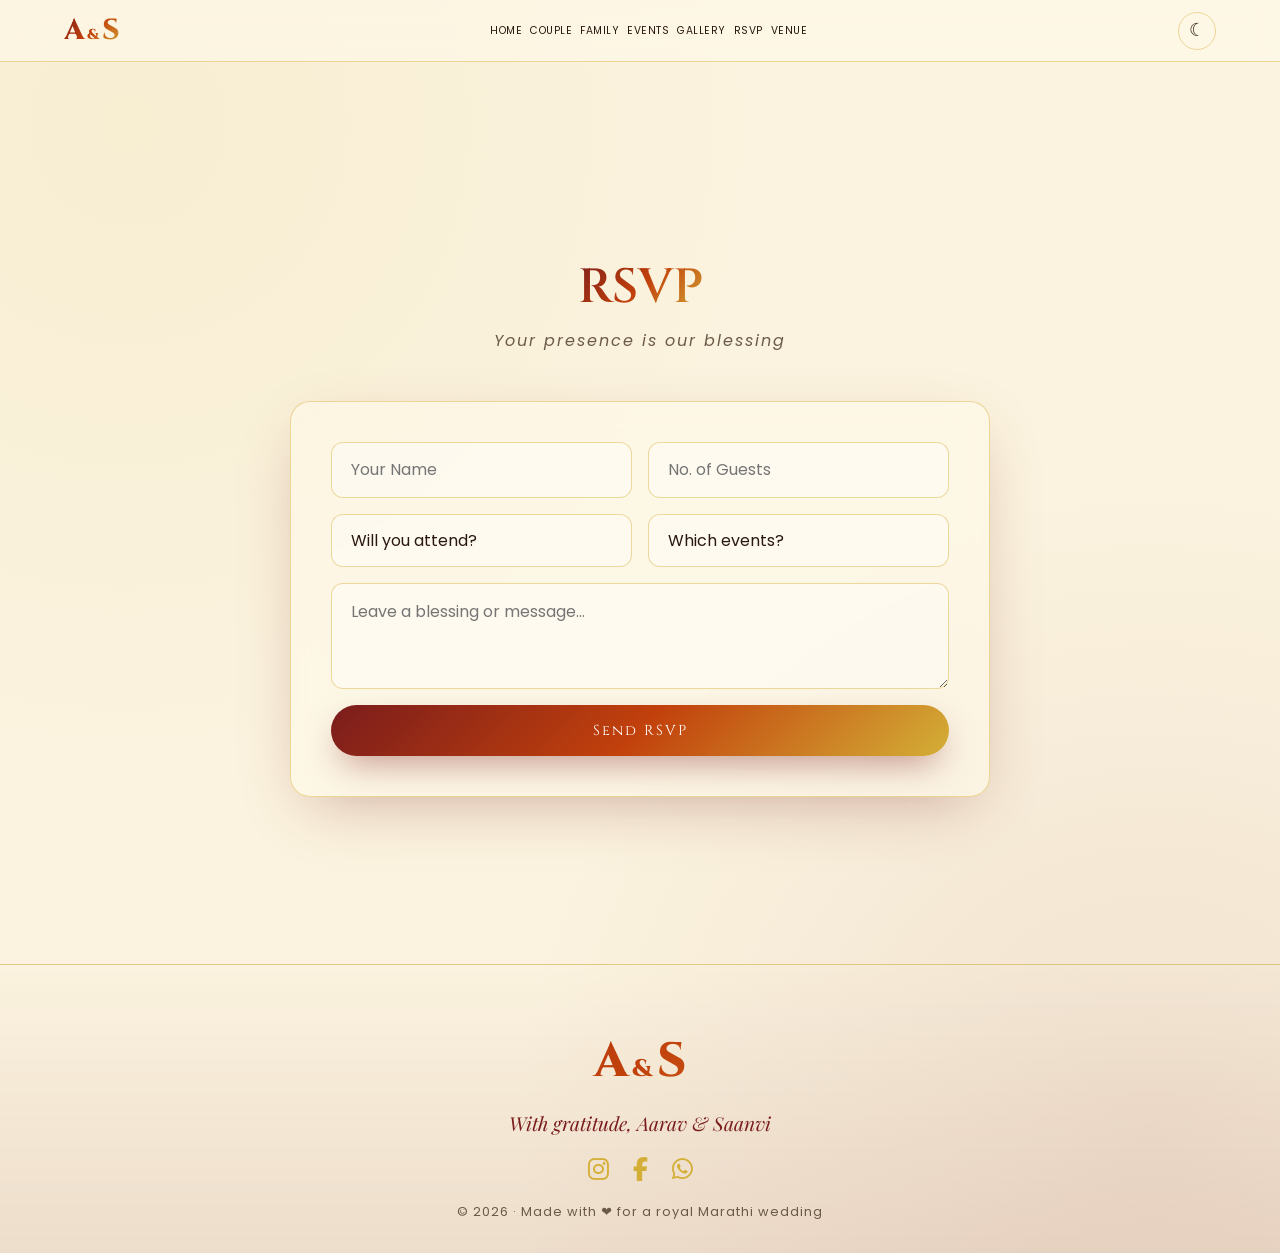
<file: rsvp.html>
<!DOCTYPE html>
<html lang="mr">
<head>
<meta charset="UTF-8" />
<meta name="viewport" content="width=device-width, initial-scale=1.0" />
<meta name="description" content="Aarav & Saanvi — RSVP for our Royal Marathi Wedding." />
<title>RSVP · Aarav & Saanvi Wedding</title>
<link rel="preconnect" href="https://fonts.googleapis.com">
<link rel="preconnect" href="https://fonts.gstatic.com" crossorigin>
<link href="https://fonts.googleapis.com/css2?family=Cinzel:wght@400;600;800&family=Playfair+Display:ital,wght@0,400;0,600;1,400&family=Poppins:wght@300;400;500;600&family=Tiro+Devanagari+Marathi&family=Yatra+One&display=swap" rel="stylesheet">
<link rel="stylesheet" href="https://unpkg.com/aos@2.3.4/dist/aos.css" />
<link rel="stylesheet" href="https://cdnjs.cloudflare.com/ajax/libs/font-awesome/6.4.0/css/all.min.css" />
<link rel="stylesheet" href="style.css" /> <!-- Main global styles -->
<link rel="stylesheet" href="rsvp.css" /> <!-- RSVP specific styles -->
</head>
<body>

<!-- =========== NAV =========== -->
<header class="nav" id="nav">
  <a href="index.html" class="nav-logo">
    <span class="monogram">A<small>&amp;</small>S</span>
  </a>
  <nav class="nav-links" id="navLinks">
    <a href="index.html#hero">Home</a>
    <a href="index.html#couple">Couple</a>
    <a href="index.html#family">Family</a>
    <a href="index.html#events">Events</a>
    <a href="index.html#gallery">Gallery</a>
    <a href="rsvp.html">RSVP</a>
    <a href="index.html#venue">Venue</a>
  </nav>
  <div class="nav-actions">
    <button class="icon-btn" id="themeToggle" title="Toggle theme">☾</button>
    <button class="hamburger" id="hamburger" aria-label="Menu"><span></span><span></span><span></span></button>
  </div>
</header>

<!-- =========== RSVP =========== -->
<section id="rsvp" class="section rsvp-page-section">
  <div class="ornament-sep" data-aos="fade-up"></div>
  <h2 class="section-title" data-aos="fade-up">RSVP</h2>
  <p class="section-sub" data-aos="fade-up">Your presence is our blessing</p>
  <form class="rsvp-form glass" id="rsvpForm" data-aos="fade-up">
    <div class="row">
      <input required name="name" placeholder="Your Name" />
      <input required type="number" min="1" max="20" name="guests" placeholder="No. of Guests" />
    </div>
    <div class="row">
      <select name="attending" required>
        <option value="">Will you attend?</option>
        <option>Joyfully accepts</option>
        <option>Regretfully declines</option>
      </select>
      <select name="event">
        <option value="">Which events?</option>
        <option>All ceremonies</option>
        <option>Wedding only</option>
        <option>Reception only</option>
      </select>
    </div>
    <textarea name="message" rows="3" placeholder="Leave a blessing or message..."></textarea>
    <button class="btn-royal shimmer" type="submit">Send RSVP</button>
    <p class="rsvp-thanks" id="rsvpThanks" hidden>🌸 Thank you! Your blessings are received.</p>
  </form>
</section>

<!-- =========== FOOTER =========== -->
<footer class="footer">
  <div class="footer-monogram">A<small>&amp;</small>S</div>
  <p class="footer-thanks">With gratitude, Aarav &amp; Saanvi</p>
  <div class="footer-socials">
    <a href="#" aria-label="Instagram"><i class="fa-brands fa-instagram"></i></a>
    <a href="#" aria-label="Facebook"><i class="fa-brands fa-facebook-f"></i></a>
    <a href="#" aria-label="WhatsApp"><i class="fa-brands fa-whatsapp"></i></a>
  </div>
  <p class="copyright">© 2026 · Made with ❤ for a royal Marathi wedding</p>
</footer>

<script src="https://unpkg.com/aos@2.3.4/dist/aos.js"></script>
<script src="script.js"></script> <!-- Main script -->
</body>
</html>
</file>
<file: style.css>
/* =====================================================
   Royal Marathi Wedding Invitation — Stylesheet
   Palette: Maroon · Saffron · Cream · Gold · Ink
   ===================================================== */

:root {
  --maroon: #7a1c1c;
  --maroon-deep: #4d0f0f;
  --saffron: #c2410c;
  --gold: #d4af37;
  --gold-soft: #e8c66a;
  --cream: #f5e6c8;
  --cream-soft: #fbf3df;
  --ink: #1b1410;
  --bg: #fbf3df;
  --fg: #2a1810;
  --muted: #6b5a48;
  --glass: rgba(255, 250, 235, 0.55);
  --glass-border: rgba(212, 175, 55, 0.45);
  --shadow-gold: 0 20px 60px -20px rgba(122, 28, 28, 0.35);
  --grad-royal: linear-gradient(135deg, #7a1c1c 0%, #c2410c 50%, #d4af37 100%);
  --grad-gold: linear-gradient(135deg, #d4af37, #f5e6c8, #d4af37);

  --f-display: "Cinzel", "Playfair Display", serif;
  --f-body: "Poppins", system-ui, sans-serif;
  --f-marathi: "Tiro Devanagari Marathi", "Yatra One", serif;
  --f-yatra: "Yatra One", serif;
}

[data-theme="dark"] {
  --bg: #14080a;
  --fg: #f5e6c8;
  --muted: #c9b48a;
  --cream: #2a1a14;
  --cream-soft: #1d1109;
  --glass: rgba(40, 20, 15, 0.55);
  --glass-border: rgba(212, 175, 55, 0.35);
}

* { box-sizing: border-box; margin: 0; padding: 0; }

html { scroll-behavior: smooth; overflow-x: hidden; width: 100%; }

body {
  font-family: var(--f-body);
  background: var(--bg);
  color: var(--fg);
  overflow-x: hidden;
  cursor: none;
  background-image:
    radial-gradient(circle at 10% 10%, rgba(212,175,55,.08), transparent 40%),
    radial-gradient(circle at 90% 90%, rgba(122,28,28,.08), transparent 40%);
}

a { color: inherit; text-decoration: none; }
img { max-width: 100%; display: block; }

/* ========= LOADER ========= */
.loader {
  position: fixed; inset: 0; z-index: 9999;
  background: radial-gradient(circle, var(--maroon-deep), #000);
  display: grid; place-items: center;
  transition: opacity .8s ease, visibility .8s ease;
}
.loader.hide { opacity: 0; visibility: hidden; }
.loader-mandala {
  width: 120px; height: 120px;
  border-radius: 50%;
  border: 3px dashed var(--gold);
  border-top-color: var(--cream);
  animation: spin 3s linear infinite;
  box-shadow: 0 0 60px rgba(212,175,55,.6);
}
.loader-text {
  position: absolute; bottom: 30%;
  color: var(--gold); font-family: var(--f-marathi); font-size: 1.2rem;
  letter-spacing: 2px;
}
@keyframes spin { to { transform: rotate(360deg); } }

/* ========= CURSOR ========= */
.cursor-dot, .cursor-ring {
  position: fixed; pointer-events: none; z-index: 9998;
  border-radius: 50%; transform: translate(-50%, -50%);
  transition: transform .15s ease;
}
.cursor-dot { width: 6px; height: 6px; background: var(--gold); }
.cursor-ring { width: 32px; height: 32px; border: 1.5px solid var(--gold); transition: transform .25s ease, width .25s, height .25s; }
.cursor-ring.grow { width: 60px; height: 60px; background: rgba(212,175,55,.15); }
@media (max-width: 900px) { .cursor-dot, .cursor-ring { display: none; } body { cursor: auto; } }

/* ========= SCROLL PROGRESS ========= */
.scroll-progress {
  position: fixed; top: 0; left: 0; height: 3px; width: 0;
  background: var(--grad-gold); z-index: 9000;
  box-shadow: 0 0 10px var(--gold);
}

/* ========= PARTICLES & PETALS ========= */
#particles { position: fixed; inset: 0; z-index: -1; pointer-events: none; }
.petals { position: fixed; inset: 0; pointer-events: none; z-index: 1; overflow: hidden; }
.petal {
  position: absolute; top: -20px;
  width: 14px; height: 14px;
  background: radial-gradient(circle at 30% 30%, #ffb88c, #c2410c 60%, #7a1c1c);
  border-radius: 50% 0 50% 0;
  opacity: .75;
  animation: petalFall linear infinite;
}
@keyframes petalFall {
  0% { transform: translateY(-20px) rotate(0); opacity: 0; }
  10% { opacity: .8; }
  100% { transform: translateY(110vh) rotate(720deg); opacity: 0; }
}

/* ========= NAV ========= */
.nav {
  position: fixed; top: 0; left: 0; right: 0; z-index: 100;
  display: flex; align-items: center; justify-content: space-between;
  padding: 0.7rem 5%;
  padding-top: calc(0.7rem + env(safe-area-inset-top, 0px));
  backdrop-filter: blur(14px);
  background: var(--glass);
  border-bottom: 1px solid var(--glass-border);
  transition: padding .3s ease, background .3s ease;
}
.nav.scrolled { padding-top: calc(0.4rem + env(safe-area-inset-top, 0px)); padding-bottom: 0.4rem; box-shadow: 0 10px 30px -15px rgba(0,0,0,.25); }
.monogram {
  font-family: var(--f-display); font-size: 1.8rem; font-weight: 800;
  background: var(--grad-royal); -webkit-background-clip: text; background-clip: text; color: transparent;
}
.monogram small { font-size: .9rem; padding: 0 .15rem; }
.nav-links { display: flex; gap: 0.5rem; }
.nav-links a {
  font-size: 0.65rem; letter-spacing: 0.5px; text-transform: uppercase;
  position: relative; padding: .25rem 0;
}
.nav-links a::after {
  content: ""; position: absolute; left: 0; bottom: -4px; width: 0; height: 1px;
  background: var(--grad-gold); transition: width .3s ease;
}
.nav-links a:hover::after { width: 100%; }
.nav-actions { display: flex; gap: .5rem; align-items: center; }
.icon-btn {
  width: 38px; height: 38px; border-radius: 50%;
  border: 1px solid var(--glass-border); background: transparent;
  color: var(--fg); font-size: 1.1rem; cursor: none;
  transition: all .3s ease;
}
.icon-btn:hover { background: var(--gold); color: var(--ink); transform: rotate(15deg); }
.hamburger { display: none; width: 38px; height: 38px; background: transparent; border: none; flex-direction: column; gap: 5px; justify-content: center; align-items: center; cursor: pointer; }
.hamburger span { display: block; width: 22px; height: 2px; background: var(--fg); transition: .3s; }
.hamburger.open span:nth-child(1) { transform: rotate(45deg) translate(5px, 5px); }
.hamburger.open span:nth-child(2) { opacity: 0; }
.hamburger.open span:nth-child(3) { transform: rotate(-45deg) translate(5px, -5px); }

@media (max-width: 900px) {
  .hamburger { display: flex; }
  .nav-links {
    position: fixed; top: 0; left: 0; right: 0; bottom: 0;
    height: 100vh; height: calc(var(--vh, 1vh) * 100);
    flex-direction: column; justify-content: center; align-items: center;
    padding: 2rem; gap: 2rem;
    background: var(--glass); backdrop-filter: blur(20px);
    transform: translateX(100%); 
    visibility: hidden;
    pointer-events: none;
    transition: transform .4s cubic-bezier(0.4, 0, 0.2, 1), visibility .4s;
    z-index: -1;
  }
  .nav-links.open { transform: translateX(0); visibility: visible; pointer-events: auto; }
  .nav-links a { font-size: 1rem; }
}

/* ========= HERO ========= */
.hero {
  height: 100vh; height: calc(var(--vh, 1vh) * 100);
  position: relative;
  display: grid; place-items: center;
  text-align: center; padding: 0 1.5rem;
  background:
    radial-gradient(ellipse at top, rgba(212,175,55,.15), transparent 60%),
    radial-gradient(ellipse at bottom, rgba(122,28,28,.2), transparent 60%);
  overflow: hidden;
}
.hero-ornament {
  position: absolute; left: 50%; transform: translateX(-50%);
  width: min(420px, 80%); height: 60px;
  background: url("data:image/svg+xml;utf8,<svg xmlns='http://www.w3.org/2000/svg' viewBox='0 0 400 60'><path d='M0 30 L150 30 M250 30 L400 30' stroke='%23d4af37' stroke-width='1.5'/><circle cx='200' cy='30' r='12' fill='none' stroke='%23d4af37' stroke-width='1.5'/><circle cx='200' cy='30' r='4' fill='%23d4af37'/><path d='M180 30 Q200 10 220 30 Q200 50 180 30' fill='none' stroke='%23d4af37' stroke-width='1'/></svg>") no-repeat center/contain;
  opacity: .9;
}
.hero-ornament.top { top: 5rem; }
.hero-ornament.bottom { bottom: 2rem; transform: translateX(-50%) rotate(180deg); }

.hero-krishna {
  position: absolute;
  inset: 0;
  width: 100%;
  height: 100%;
  z-index: 0;
  pointer-events: none;
  opacity: 0.3;
  filter: brightness(90%);
  object-fit: cover;
  object-position: center;
  display: block !important;
  transition: opacity 0.5s ease;
}

[data-theme="dark"] .hero-krishna {
  opacity: 0.2;
  filter: sepia(100%) saturate(200%) brightness(120%) invert(10%);
}

@media (max-width: 768px) {
  .hero-krishna { 
    opacity: 0.2;
  }
}

.hero-inner { max-width: 900px; position: relative; z-index: 5; }
.hero-shlok {
  font-family: var(--f-marathi); color: var(--gold);
  font-size: 1.1rem; letter-spacing: 3px; margin-bottom: 1rem;
  text-shadow: 0 2px 10px rgba(0,0,0,0.1);
}
.hero-names {
  font-family: var(--f-display); font-weight: 800;
  font-size: clamp(2.2rem, 9vw, 7rem); line-height: 1.1;
  display: flex; align-items: center; justify-content: center; gap: 0.5rem 1rem; flex-wrap: wrap;
}
.hero-names .name {
  background: var(--grad-royal); -webkit-background-clip: text; background-clip: text; color: transparent;
  filter: drop-shadow(0 10px 20px rgba(0,0,0,0.15));
}
.hero-names .amp {
  font-family: "Playfair Display", serif; font-style: italic;
  color: var(--gold); font-size: .7em; font-weight: 400;
}
.hero-marathi {
  font-family: var(--f-marathi); font-size: 1.5rem;
  color: var(--maroon); margin: 1.5rem 0;
  text-shadow: 0 2px 10px rgba(0,0,0,0.05);
}
[data-theme="dark"] .hero-marathi { color: var(--gold-soft); }
.hero-date {
  display: inline-flex; gap: 0.8rem; align-items: center;
  padding: 0.8rem 2.2rem; border: 2px solid var(--gold);
  border-radius: 999px; backdrop-filter: blur(10px);
  background: rgba(255, 250, 235, 0.9); margin-bottom: 2.5rem;
  font-family: var(--f-display); letter-spacing: 2px; font-size: 1.05rem;
  font-weight: 700; color: var(--maroon);
  flex-wrap: wrap; justify-content: center;
  box-shadow: 0 10px 40px rgba(122, 28, 28, 0.2);
}
[data-theme="dark"] .hero-date { background: rgba(42, 26, 20, 0.9); color: var(--gold-soft); }
.hero-date .dot { width: 4px; height: 4px; background: var(--gold); border-radius: 50%; }
@media (max-width: 480px) {
  .hero-names { gap: 0.2rem 1rem; }
  .hero-date { font-size: 0.85rem; padding: 0.6rem 1.4rem; gap: 0.6rem; }
  .hero-marathi { font-size: 1.2rem; }
}

/* Diya */
.diya {
  position: absolute; bottom: 8rem; left: 5%;
  width: 30px; height: 15px;
  background: var(--maroon-deep); border-radius: 0 0 15px 15px;
}
.diya.right { left: auto; right: 5%; }
.flame {
  position: absolute; top: -20px; left: 50%; transform: translateX(-50%);
  width: 12px; height: 22px;
  background: radial-gradient(ellipse at center bottom, #fff5b0, #ffb33a 50%, #ff5722 100%);
  border-radius: 50% 50% 30% 30% / 60% 60% 40% 40%;
  filter: drop-shadow(0 0 12px rgba(255,180,60,.9));
  animation: flicker 1.4s ease-in-out infinite alternate;
  transform-origin: bottom;
}
@keyframes flicker {
  0% { transform: translateX(-50%) scale(1) rotate(-2deg); }
  50% { transform: translateX(-50%) scale(1.1, .95) rotate(2deg); }
  100% { transform: translateX(-50%) scale(.95, 1.05) rotate(-1deg); }
}

/* ========= SECTIONS ========= */
.section {
  padding: clamp(3rem, 10vh, 6rem) 1.5rem;
  max-width: 1200px; margin: 0 auto;
  position: relative;
  overflow-x: hidden;
}
@media (max-width: 768px) {
  .section { padding: 4rem 1rem; }
}

.section-title {
  font-family: var(--f-display); font-weight: 600;
  font-size: clamp(2rem, 4vw, 3rem); text-align: center;
  background: var(--grad-royal); -webkit-background-clip: text; background-clip: text; color: transparent;
  margin-bottom: .5rem;
}
.section-sub {
  text-align: center; color: var(--muted); font-style: italic;
  margin-bottom: 3rem; letter-spacing: 2px;
}
.ornament-sep {
  height: 40px; margin: 0 auto 3rem; max-width: 300px;
  background: url("data:image/svg+xml;utf8,<svg xmlns='http://www.w3.org/2000/svg' viewBox='0 0 300 40'><path d='M0 20 L120 20 M180 20 L300 20' stroke='%23d4af37' stroke-width='1'/><path d='M150 5 L160 20 L150 35 L140 20 Z' fill='%23d4af37'/><circle cx='130' cy='20' r='2' fill='%23d4af37'/><circle cx='170' cy='20' r='2' fill='%23d4af37'/></svg>") no-repeat center/contain;
}

/* Royal Ornament Separator */
.ornament-sep-royal {
  height: 60px; margin: 0 auto 3rem; max-width: 400px;
  background: url("data:image/svg+xml;utf8,<svg xmlns='http://www.w3.org/2000/svg' viewBox='0 0 400 60'><path d='M0 30 L150 30 M250 30 L400 30' stroke='%23d4af37' stroke-width='1.5'/><path d='M180 30 Q200 10 220 30 Q200 50 180 30' fill='none' stroke='%23d4af37' stroke-width='1.5'/><circle cx='200' cy='30' r='4' fill='%23d4af37'/><circle cx='190' cy='30' r='2' fill='%23d4af37'/><circle cx='210' cy='30' r='2' fill='%23d4af37'/></svg>") no-repeat center/contain;
  opacity: .9;
}

/* Marathi Subtitle */
.section-sub-marathi {
  font-family: var(--f-marathi); text-align: center; color: var(--maroon);
  font-size: 1.4rem; margin-bottom: 4rem; letter-spacing: 1px;
}

.glass {
  background: var(--glass);
  backdrop-filter: blur(16px);
  border: 1px solid var(--glass-border);
  border-radius: 20px;
  box-shadow: var(--shadow-gold);
}

/* ========= COUNTDOWN ========= */
.countdown { 
  display: flex; 
  gap: 1.2rem; 
  justify-content: center; 
  flex-wrap: wrap; 
  padding: 2rem 0;
  align-items: center;
}
.cd-item {
  display: flex;
  flex-direction: column;
  align-items: center;
  justify-content: center;
  background: var(--glass);
  width: 110px;
  height: 110px;
  border-radius: 12px;
  border: 1px solid var(--glass-border);
  transition: all 0.3s ease;
  position: relative;
}
.cd-item:hover {
  border-color: var(--gold);
  background: rgba(255, 250, 235, 0.85);
  transform: scale(1.05); /* Smooth zoom only, no up/down movement */
}

.cd-medallion {
  display: flex;
  align-items: center;
  justify-content: center;
}

.cd-medallion span {
  font-family: var(--f-display); font-weight: 800;
  font-size: 2rem; 
  background: var(--grad-royal); -webkit-background-clip: text; background-clip: text; color: transparent;
}
.cd-item label {
  font-family: var(--f-body); font-size: 0.7rem; 
  letter-spacing: 2px; color: var(--muted); 
  text-transform: uppercase; font-weight: 600;
  margin-top: 0.2rem;
}
@media (max-width: 600px) {
  .countdown { gap: 0.8rem; }
  .cd-item { width: 85px; height: 85px; }
  .cd-medallion span { font-size: 1.6rem; }
  .cd-item label { font-size: 0.6rem; letter-spacing: 1px; }
}

/* ========= COUPLE ========= */
.couple-grid {
  display: grid; grid-template-columns: 1fr auto 1fr;
  gap: 2rem; align-items: center;
}
.couple-card {
  padding: 2rem; text-align: center;
  transition: transform .5s ease, box-shadow .5s ease;
}
.couple-card:hover { transform: translateY(-10px) scale(1.02); }
.couple-photo {
  width: 200px; height: 200px; border-radius: 50%;
  margin: 0 auto 1.5rem;
  background-size: cover; background-position: center;
  border: 4px solid var(--gold);
  box-shadow: 0 0 0 8px rgba(212,175,55,.15), 0 20px 40px -10px rgba(0,0,0,.3);
  position: relative;
}
.couple-card h3 {
  font-family: var(--f-display); font-size: 1.8rem;
  color: var(--maroon); margin-bottom: .3rem;
}
[data-theme="dark"] .couple-card h3 { color: var(--gold-soft); }
.marathi-accent { font-family: var(--f-marathi); color: var(--gold); margin-bottom: 1rem; }
.bio { color: var(--muted); line-height: 1.7; }
.socials { display: flex; gap: 1rem; justify-content: center; margin-top: 1.2rem; }
.socials a {
  width: 36px; height: 36px; border-radius: 50%;
  display: grid; place-items: center;
  border: 1px solid var(--glass-border);
  font-size: 1rem;
  transition: all .3s ease;
}
.socials a:hover { background: var(--gold); color: var(--ink); }
.couple-knot {
  text-align: center; font-family: var(--f-marathi); color: var(--gold);
}
.knot-symbol {
  font-size: 4rem; color: var(--gold);
  animation: pulse 3s ease-in-out infinite;
  text-shadow: 0 0 30px var(--gold);
}
@keyframes pulse { 50% { transform: scale(1.15); } }
@media (max-width: 800px) {
  .couple-grid { grid-template-columns: 1fr; }
  .couple-knot { order: -1; }
}
@media (max-width: 480px) {
  .couple-photo { width: 140px; height: 140px; }
  .couple-card { padding: 1.5rem 1rem; }
  .couple-card h3 { font-size: 1.6rem; }
  .t-card { padding: 1rem; }
}

/* ========= TIMELINE ========= */
.timeline { position: relative; display: flex; flex-direction: column; gap: 2.5rem; max-width: 800px; margin: 0 auto; }
.timeline::before {
  content: ""; position: absolute;
  left: 19px; top: 0; bottom: 0; width: 2px;
  background: linear-gradient(to bottom, transparent, var(--gold), transparent);
}
.t-item { display: flex; gap: 1.5rem; align-items: flex-start; }
.t-icon {
  flex: 0 0 40px; width: 40px; height: 40px;
  background: var(--grad-royal); border-radius: 50%;
  display: grid; place-items: center; font-size: 1.2rem;
  box-shadow: 0 0 0 6px var(--bg), 0 0 20px rgba(212,175,55,.4);
  position: relative; z-index: 2;
}
.t-card { flex: 1; padding: 1.5rem 2rem; }
@media (max-width: 768px) {
  .t-card { padding: 1.2rem 1.5rem; }
}
.t-card h4 { font-family: var(--f-display); color: var(--maroon); font-size: 1.4rem; margin-bottom: .3rem; }
[data-theme="dark"] .t-card h4 { color: var(--gold-soft); }
.t-meta { color: var(--gold); letter-spacing: 1.5px; font-size: .85rem; margin-bottom: .5rem; }
.t-card p:last-child { color: var(--muted); }

/* ========= QUOTE ========= */
.quote-section { text-align: center; }
.marathi-quote {
  font-family: var(--f-marathi); font-size: clamp(1.5rem, 3vw, 2.2rem);
  color: var(--maroon); line-height: 1.6; max-width: 800px; margin: 0 auto;
  padding: 3rem 2rem; position: relative;
}
[data-theme="dark"] .marathi-quote { color: var(--gold-soft); }
.marathi-quote cite {
  display: block; margin-top: 1.5rem;
  font-family: "Playfair Display", serif; font-style: italic;
  font-size: 1rem; color: var(--muted);
}
.marathi-quote::before, .marathi-quote::after {
  content: "❋"; color: var(--gold); display: block;
  font-size: 1.5rem; margin: 1rem auto;
}

/* ========= DRESS ========= */
.dress-grid { display: grid; grid-template-columns: repeat(auto-fit, minmax(240px, 1fr)); gap: 1.5rem; }
.dress-card { padding: 2rem; text-align: center; transition: transform .4s ease; }
.dress-card:hover { transform: translateY(-6px); }
.dress-icon { font-size: 3rem; margin-bottom: 1rem; }
.dress-card h4 { font-family: var(--f-display); color: var(--maroon); margin-bottom: .8rem; font-size: 1.4rem; }
[data-theme="dark"] .dress-card h4 { color: var(--gold-soft); }
.dress-card p { color: var(--muted); line-height: 1.6; }
.palette { display: flex; justify-content: center; gap: .5rem; margin: 1rem 0; }
.palette span {
  width: 32px; height: 32px; border-radius: 50%;
  border: 2px solid var(--cream); box-shadow: 0 4px 10px rgba(0,0,0,.2);
}

/* ========= VENUE ========= */
.venue-grid { display: grid; grid-template-columns: 1fr 1fr; gap: 2rem; }
.venue-map { 
  display: block; 
  padding: .5rem; 
  overflow: hidden; 
  position: relative;
  cursor: pointer;
}
.venue-map::after {
  content: "Tap to Open Navigation";
  position: absolute; bottom: 1.5rem; left: 50%; transform: translateX(-50%);
  background: var(--maroon); color: white; padding: 0.6rem 1.2rem;
  border-radius: 999px; font-size: 0.8rem; font-family: var(--f-display);
  opacity: 0; transition: opacity 0.3s; pointer-events: none; z-index: 5;
  box-shadow: 0 4px 15px rgba(0,0,0,0.3);
  white-space: nowrap;
}
.venue-map:hover::after { opacity: 1; }
@media (max-width: 768px) { .venue-map::after { opacity: 0.9; } }

.venue-map iframe { 
  width: 100%; height: 100%; min-height: 320px; border: 0; border-radius: 16px; 
  pointer-events: none; /* Allows click to pass through to the <a> tag */
}
.venue-info { padding: 2.5rem; display: flex; flex-direction: column; justify-content: center; gap: 1rem; }
.venue-info h3 { font-family: var(--f-display); color: var(--maroon); font-size: 1.8rem; }
[data-theme="dark"] .venue-info h3 { color: var(--gold-soft); }
.muted { color: var(--muted); font-size: .9rem; }
@media (max-width: 800px) { .venue-grid { grid-template-columns: 1fr; } }

/* ========= GALLERY ========= */
.masonry { columns: 3 250px; column-gap: 1rem; }
.masonry img {
  width: 100%; margin-bottom: 1rem; border-radius: 14px;
  break-inside: avoid; cursor: none;
  border: 2px solid transparent;
  transition: transform .5s ease, border-color .3s ease, box-shadow .5s ease;
}
.masonry img:hover {
  transform: scale(1.03); border-color: var(--gold);
  box-shadow: 0 20px 50px -20px rgba(0,0,0,.4);
}

/* ========= LIGHTBOX ========= */
.lightbox {
  position: fixed; inset: 0; z-index: 9999;
  background: rgba(10,5,5,.95); display: none;
  place-items: center; padding: 2rem;
}
.lightbox.open { display: grid; animation: fadeIn .3s; }
.lightbox img { max-width: min(90vw, 800px); max-height: 90vh; border-radius: 12px; border: 3px solid var(--gold); object-fit: contain; }
.lb-close {
  position: absolute; top: 1.5rem; right: 2rem;
  color: var(--gold); font-size: 3rem; cursor: pointer; line-height: 1;
}
@keyframes fadeIn { from { opacity: 0; } to { opacity: 1; } }

/* ========= RSVP ========= */
.rsvp-form { padding: 2.5rem; max-width: 700px; margin: 0 auto; display: flex; flex-direction: column; gap: 1rem; }
.rsvp-form .row { display: grid; grid-template-columns: 1fr 1fr; gap: 1rem; }
.rsvp-form input, .rsvp-form select, .rsvp-form textarea {
  width: 100%; padding: .9rem 1.2rem; font-family: inherit; font-size: 1rem;
  background: rgba(255,255,255,.4); border: 1px solid var(--glass-border);
  border-radius: 12px; color: var(--fg); outline: none; -webkit-appearance: none;
  transition: border-color .3s ease, background .3s ease;
}
[data-theme="dark"] .rsvp-form input, [data-theme="dark"] .rsvp-form select, [data-theme="dark"] .rsvp-form textarea {
  background: rgba(0,0,0,.3);
}
.rsvp-form input:focus, .rsvp-form select:focus, .rsvp-form textarea:focus { border-color: var(--gold); }
.rsvp-thanks { color: var(--gold); text-align: center; font-family: var(--f-display); margin-top: 1rem; }
@media (max-width: 600px) { 
  .rsvp-form { padding: 1.5rem; }
  .rsvp-form .row { grid-template-columns: 1fr; } 
}

/* ========= FAMILY (ULTRA PREMIUM REDESIGN) ========= */
#family {
  position: relative;
  padding: 6rem 1.5rem;
  background-image: 
    radial-gradient(circle at center, var(--cream-soft), transparent),
    url("data:image/svg+xml;utf8,<svg xmlns='http://www.w3.org/2000/svg' viewBox='0 0 100 100'><path d='M50 0 L60 40 L100 50 L60 60 L50 100 L40 60 L0 50 L40 40 Z' fill='%23d4af37' opacity='0.02'/></svg>");
  background-size: cover, 350px;
  background-position: center;
}

.luxury-mandala-overlay {
  position: absolute;
  inset: 0;
  background-image: url("data:image/svg+xml;utf8,<svg xmlns='http://www.w3.org/2000/svg' viewBox='0 0 100 100'><path d='M50 0 L60 40 L100 50 L60 60 L50 100 L40 60 L0 50 L40 40 Z' fill='%23d4af37' opacity='0.03'/></svg>");
  background-size: 300px;
  pointer-events: none;
  opacity: 0.5;
}

.family-layout-wrapper {
  display: flex;
  flex-wrap: wrap;
  justify-content: center;
  align-items: flex-start;
  gap: 3rem;
  margin-top: 2rem;
  position: relative;
  z-index: 2;
}

.family-parent-group {
  flex: 1;
  min-width: 300px;
  max-width: 550px;
  margin-bottom: 2rem;
  text-align: center;
  position: relative;
}

.family-group-title {
  font-family: var(--f-display);
  font-size: clamp(1.6rem, 3vw, 2.2rem);
  color: var(--maroon);
  margin-bottom: 2.5rem;
  position: relative;
  display: inline-block;
  padding: 0 1rem;
}
.family-group-title::after {
  content: ""; display: block; width: 50%; height: 2px;
  background: var(--gold); margin: 0.5rem auto 0;
}

[data-theme="dark"] .family-group-title { color: var(--gold-soft); }

.family-cards-row {
  display: flex;
  justify-content: center;
  gap: 2rem;
  margin-bottom: 3rem;
}

.family-portrait-card {
  flex: 1;
  padding: 2rem 1rem;
  text-align: center;
  background: var(--glass);
  backdrop-filter: blur(12px);
  border: 1px solid var(--glass-border);
  border-radius: 15px;
  transition: all 0.5s ease;
  position: relative;
  overflow: hidden;
}

.family-portrait-card:hover {
  transform: translateY(-12px);
  box-shadow: 0 25px 50px -15px rgba(122, 28, 28, 0.4);
  background: rgba(255, 250, 235, 0.8);
}

.family-portrait-card::after {
  content: "";
  position: absolute;
  top: -50%; left: -60%; width: 20%; height: 200%;
  background: rgba(255, 255, 255, 0.3);
  transform: skewX(-25deg);
  transition: none;
  z-index: 5;
  pointer-events: none;
}
.family-portrait-card:hover::after {
  left: 150%;
  transition: left 0.8s ease-in-out;
}

.portrait-frame {
  width: 150px; height: 210px;
  border-radius: 50% / 70%;
  margin: 0 auto 1.5rem;
  position: relative;
  overflow: hidden;
  border: 4px solid var(--gold);
  box-shadow: 0 8px 25px rgba(0,0,0,0.2), 0 0 0 6px rgba(212, 175, 55, 0.1);
  transition: transform 0.5s ease;
}
.family-portrait-card:hover .portrait-frame {
  transform: scale(1.05);
}

.portrait-img {
  width: 100%;
  height: 100%;
  object-fit: cover;
}

.parent-name {
  font-family: var(--f-display);
  color: var(--maroon);
  font-size: 1.3rem;
  font-weight: 700;
  margin-bottom: 0.2rem;
}
[data-theme="dark"] .parent-name { color: var(--gold-soft); }

.parent-name .prefix {
  color: var(--gold);
  font-size: 0.9em;
  font-weight: 400;
  margin-right: 2px;
}

.parent-divider {
  width: 50px;
  height: 1px;
  background: var(--gold);
  margin: 0.8rem auto;
  opacity: 0.6;
}

.parent-role { color: var(--gold); font-size: 0.9rem; letter-spacing: 1px; text-transform: uppercase; }
.family-blessing-line { color: var(--muted); margin-top: 1.5rem; font-style: italic; }

.blessing {
  text-align: center; max-width: 700px; margin: 3rem auto 0;
  font-family: var(--f-marathi); font-size: 1.2rem; color: var(--maroon);
  line-height: 1.8; padding: 0 1rem;
}
[data-theme="dark"] .blessing { color: var(--gold-soft); }

@media (max-width: 768px) {
  .family-layout-wrapper { flex-direction: column; align-items: center; gap: 5rem; }
  .family-cards-row { flex-direction: column; align-items: center; gap: 3rem; }
  .family-portrait-card { width: 100%; max-width: 340px; }
  .portrait-frame { width: 150px; height: 210px; }
}

/* ========= FOOTER ========= */
.footer {
  text-align: center; padding: 4rem 1.5rem 2rem;
  background: linear-gradient(180deg, transparent, rgba(122,28,28,.1));
  border-top: 1px solid var(--glass-border);
  margin-top: 4rem;
}
.footer-monogram {
  font-family: var(--f-display); font-size: 3rem; font-weight: 800;
  background: var(--grad-royal); -webkit-background-clip: text; background-clip: text; color: transparent;
}
.footer-monogram small { font-size: 1.5rem; padding: 0 .25rem; }
.footer-thanks { font-family: "Playfair Display", serif; font-style: italic; color: var(--maroon); font-size: 1.2rem; margin: 1rem 0; }
[data-theme="dark"] .footer-thanks { color: var(--gold-soft); }
.footer-socials { display: flex; gap: 1.5rem; justify-content: center; margin: 1rem 0; }
.footer-socials a { color: var(--gold); font-size: 1.5rem; transition: all .3s ease; }
.footer-socials a:hover { color: var(--maroon); }
[data-theme="dark"] .footer-socials a:hover { color: var(--cream); }
.copyright { color: var(--muted); font-size: .8rem; margin-top: 1rem; letter-spacing: 1px; }

/* ========= BUTTONS ========= */
.btn-royal {
  display: inline-block; padding: 1rem 2.5rem;
  background: var(--grad-royal); color: white;
  font-family: var(--f-display); letter-spacing: 2px; font-size: .9rem;
  border: none; border-radius: 999px; cursor: none;
  box-shadow: 0 15px 35px -10px rgba(122,28,28,.5);
  position: relative; overflow: hidden;
  transition: transform .3s ease, box-shadow .3s ease;
}
.btn-royal:hover { transform: translateY(-3px); box-shadow: 0 25px 45px -10px rgba(122,28,28,.6); }
.shimmer::before {
  content: ""; position: absolute; top: 0; left: -100%; width: 100%; height: 100%;
  background: linear-gradient(90deg, transparent, rgba(255,255,255,.4), transparent);
  animation: shimmer 3s infinite;
}
@keyframes shimmer { 100% { left: 100%; } }

/* ========= FLOATING RSVP ========= */
.floating-rsvp {
  position: fixed; bottom: calc(2rem + env(safe-area-inset-bottom, 0px));
  right: 2rem; z-index: 50;
  padding: 1rem 1.8rem; border-radius: 999px;
  background: var(--grad-royal); color: white;
  font-family: var(--f-display); letter-spacing: 2px;
  box-shadow: 0 15px 35px -10px rgba(122,28,28,.6);
  animation: float 3s ease-in-out infinite;
  overflow: hidden;
}
@keyframes float { 50% { transform: translateY(-8px); } }
@media (max-width: 600px) { .floating-rsvp { bottom: 1rem; right: 1rem; padding: .8rem 1.4rem; font-size: .8rem; } }
</file>
<file: rsvp.css>
/* Styles specific to the RSVP page */

.rsvp-page-section {
  min-height: 100vh; /* Ensure it takes full height */
  display: flex;
  flex-direction: column;
  justify-content: center;
  align-items: center;
  padding-top: 8rem; /* Adjust for fixed header */
  padding-bottom: 4rem;
}

.rsvp-form { padding: 2.5rem; max-width: 700px; margin: 0 auto; display: flex; flex-direction: column; gap: 1rem; }
.rsvp-form .row { display: grid; grid-template-columns: 1fr 1fr; gap: 1rem; }
.rsvp-form input, .rsvp-form select, .rsvp-form textarea {
  width: 100%; padding: .9rem 1.2rem; font-family: inherit; font-size: 1rem;
  background: rgba(255,255,255,.4); border: 1px solid var(--glass-border);
  border-radius: 12px; color: var(--fg); outline: none; -webkit-appearance: none;
  transition: border-color .3s ease, background .3s ease;
}
[data-theme="dark"] .rsvp-form input, [data-theme="dark"] .rsvp-form select, [data-theme="dark"] .rsvp-form textarea {
  background: rgba(0,0,0,.3);
}
.rsvp-form input:focus, .rsvp-form select:focus, .rsvp-form textarea:focus { border-color: var(--gold); }
.rsvp-thanks { color: var(--gold); text-align: center; font-family: var(--f-display); margin-top: 1rem; }
@media (max-width: 600px) { 
  .rsvp-form { padding: 1.5rem; }
  .rsvp-form .row { grid-template-columns: 1fr; } 
}
</file>
